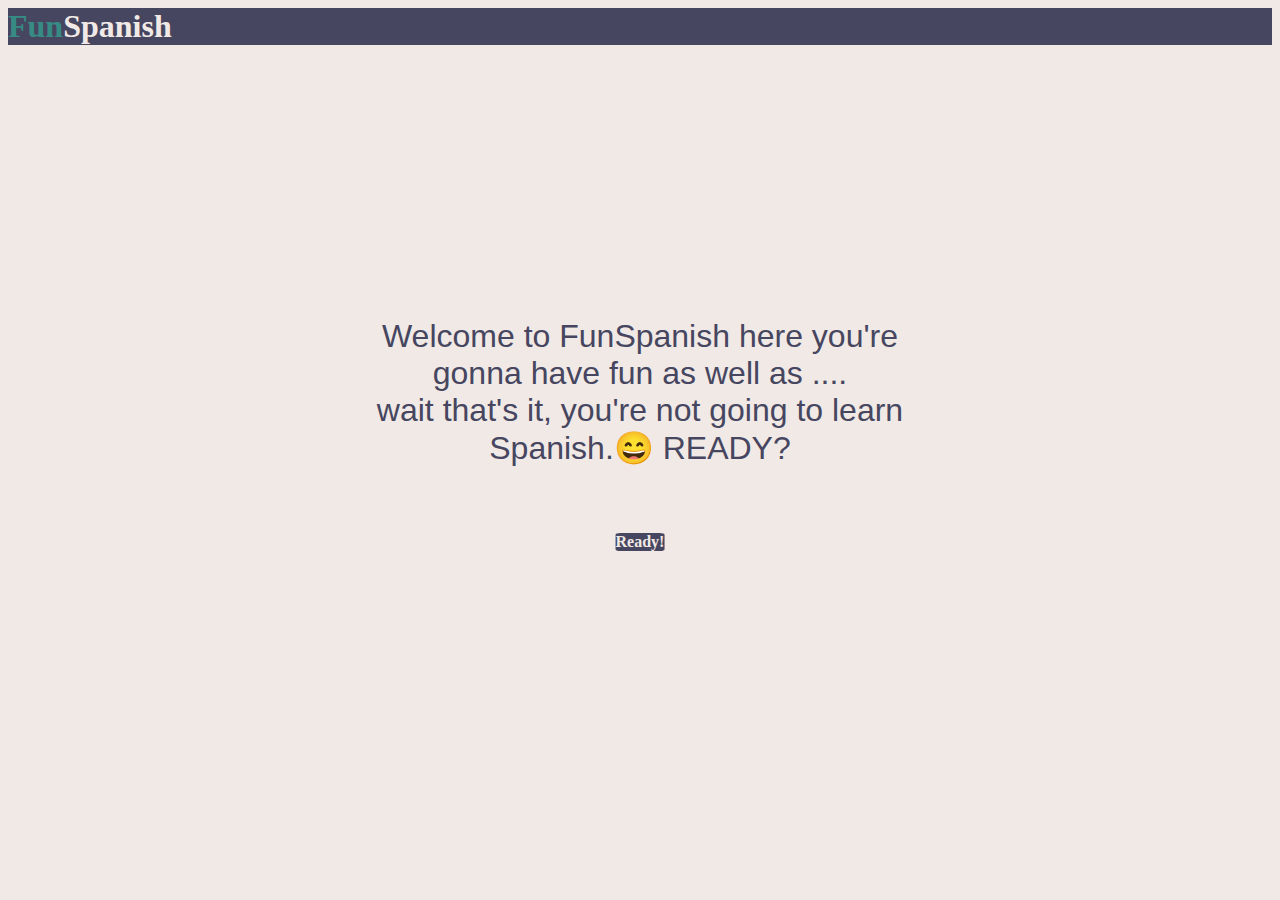
<file: index.html>
<!DOCTYPE html>
<html lang="en">
<head>
    <meta charset="UTF-8">
    <meta http-equiv="X-UA-Compatible" content="IE=edge">
    <link rel="shortcut icon" type="image/x-icon" href="logo.png" />
    <meta name="viewport" content="width=device-width, initial-scale=1.0">
    <link href="https://cdn.jsdelivr.net/npm/bootstrap@5.0.2/dist/css/bootstrap.min.css" 
    rel="stylesheet" integrity="sha384-EVSTQN3/azprG1Anm3QDgpJLIm9Nao0Yz1ztcQTwFspd3yD65VohhpuuCOmLASjC" crossorigin="anonymous">
    <script src="https://cdn.jsdelivr.net/npm/bootstrap@5.0.2/dist/js/bootstrap.bundle.min.js" 
    integrity="sha384-MrcW6ZMFYlzcLA8Nl+NtUVF0sA7MsXsP1UyJoMp4YLEuNSfAP+JcXn/tWtIaxVXM" crossorigin="anonymous"></script>
    <link rel="stylesheet" href="layoutcss.css">
    <link rel="stylesheet" href="style.css">
    <title>FunSpanish</title>
</head>
<body>
    <nav class="navbar navbar-light navbar">
        <div class="container-fluid">
          <a class="navbar-brand brand" style="color: #F1E9E5;font-weight: 900;" href="#"><span class="spann">Fun</span>Spanish</a>
        </div>
      </nav>
      <div class="container mainContainer">
          <h1 class="mainParagraph">Welcome to <span class="spanInParag">FunSpanish</span> here you're gonna have fun as well as ....<br>
        wait that's it, you're not going to learn Spanish.😄 READY?
      </h1><br><br>

      <a class="btn btn-lg startbtn" href="letras/letras.html">Ready!</a>
      </div>
      
</body>
</html>
</file>
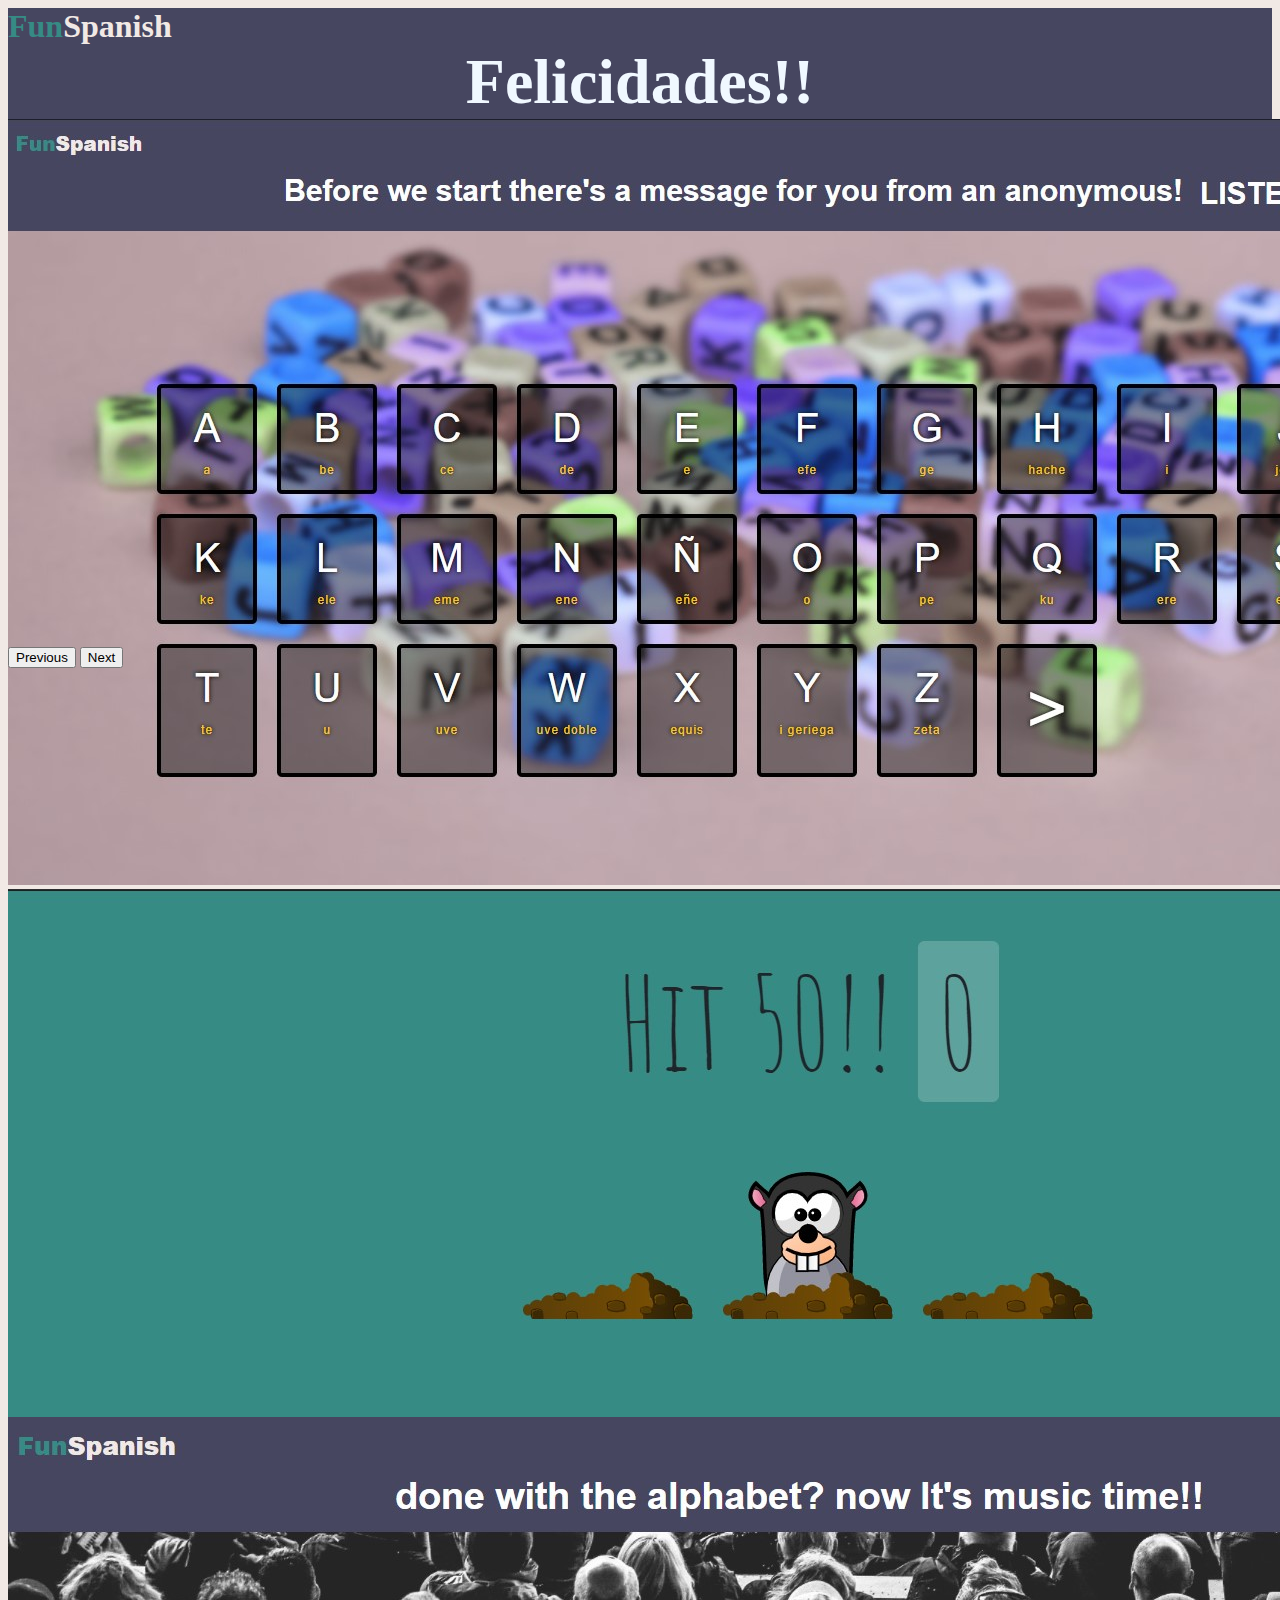
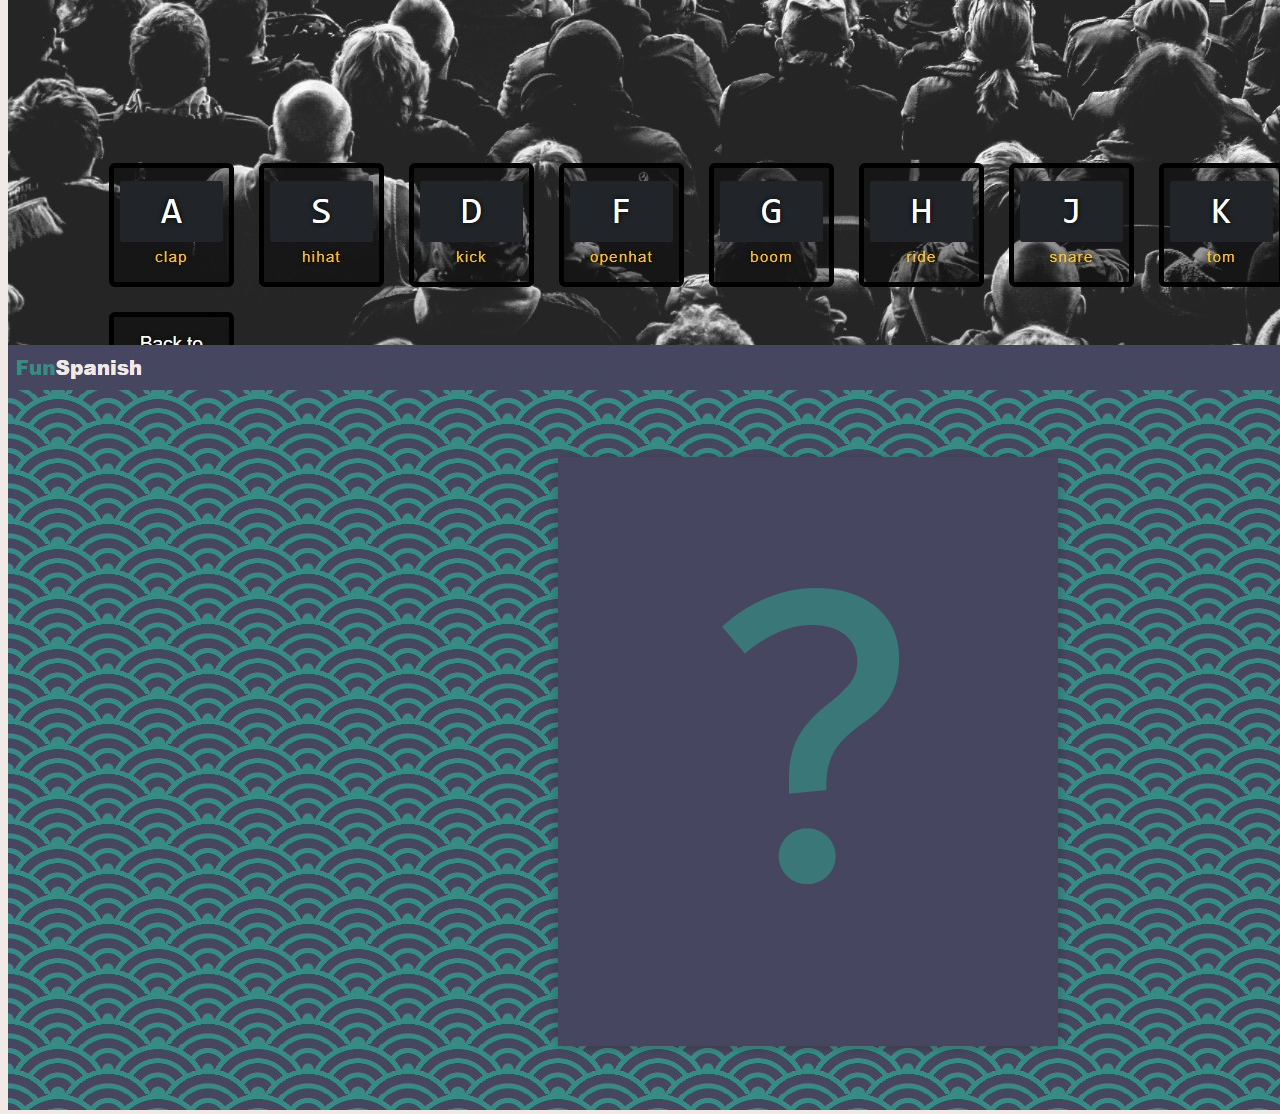
<file: end/end.html>
<!DOCTYPE html>
<html lang="en">
<head>
  <meta charset="UTF-8">
    <meta http-equiv="X-UA-Compatible" content="IE=edge">
    <meta name="viewport" content="width=device-width, initial-scale=1.0">
    <link rel="shortcut icon" type="image/x-icon" href="../logo.png" />
    <link href="https://cdn.jsdelivr.net/npm/bootstrap@5.0.2/dist/css/bootstrap.min.css" 
    rel="stylesheet" integrity="sha384-EVSTQN3/azprG1Anm3QDgpJLIm9Nao0Yz1ztcQTwFspd3yD65VohhpuuCOmLASjC" crossorigin="anonymous">
    <script src="https://cdn.jsdelivr.net/npm/bootstrap@5.0.2/dist/js/bootstrap.bundle.min.js" 
    integrity="sha384-MrcW6ZMFYlzcLA8Nl+NtUVF0sA7MsXsP1UyJoMp4YLEuNSfAP+JcXn/tWtIaxVXM" crossorigin="anonymous"></script>
    <link rel="stylesheet" href="../layoutcss.css">
    <link rel="stylesheet" href="../style.css">
    <link rel="stylesheet" href="style.css">
  <title>FunSpanish - alphabet</title>
</head>
<body>
  <nav class="navbar navbar-light navbar">
    <div class="container-fluid">
      <a class="navbar-brand brand" style="color: #F1E9E5;font-weight: 900;" href="../index.html"><span class="spann">Fun</span>Spanish</a>
    </div>
  </nav>

  <div class="container">
    <div class="row">
        <div class="end">
          Felicidades!!
        </div>
        <div class="row">
          <div id="carouselExampleControls" class="carousel slide" data-bs-ride="carousel">
            <div class="carousel-inner myslide">
              <div class="carousel-item active">
                <a href="../letras/letras.html">
                  <img src="images/letters.jpg" class="d-block w-100" alt="...">
                </a>
              </div>
              <div class="carousel-item myslide">
                <a href="../game1/hithim.html">
                  <img src="images/hitmole.jpg" class="d-block w-100" alt="...">
                </a>
              </div>
              <div class="carousel-item myslide">
                <a href="../letras/piano.html">
                  <img src="images/music.jpg" class="d-block w-100" alt="...">
                </a>
              </div>
              <div class="carousel-item myslide">
                <a href="../game2/practive listening.html">
                  <img src="images/newfeature.jpg" class="d-block w-100" alt="...">
                </a>
              </div>
            </div>
            <button class="carousel-control-prev" type="button" data-bs-target="#carouselExampleControls" data-bs-slide="prev">
              <span class="carousel-control-prev-icon" aria-hidden="true"></span>
              <span class="visually-hidden">Previous</span>
            </button>
            <button class="carousel-control-next" type="button" data-bs-target="#carouselExampleControls" data-bs-slide="next">
              <span class="carousel-control-next-icon" aria-hidden="true"></span>
              <span class="visually-hidden">Next</span>
            </button>
          </div>
      </div>
    </div>
  </div>
</body>
</html>
</file>
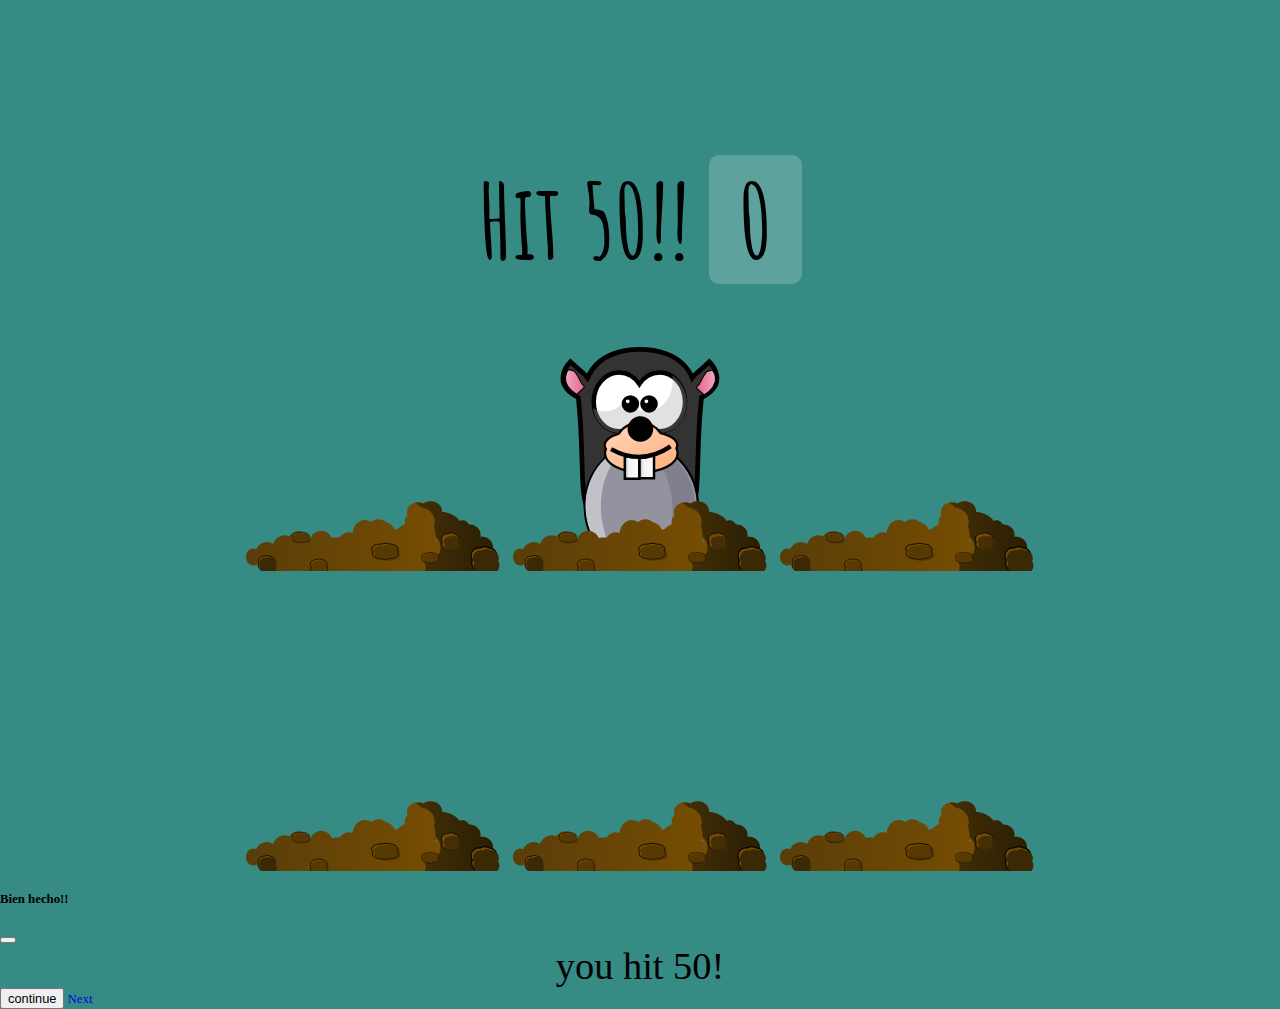
<file: game1/hithim.html>
<!DOCTYPE html>
<html lang="en">
<head>
  <meta charset="UTF-8">
  <meta http-equiv="X-UA-Compatible" content="IE=edge">
    <meta name="viewport" content="width=device-width, initial-scale=1.0">
  <title>practice listening</title>
  <link rel="shortcut icon" type="image/x-icon" href="../logo.png" />
  <link href="https://cdn.jsdelivr.net/npm/bootstrap@5.0.2/dist/css/bootstrap.min.css" 
    rel="stylesheet" integrity="sha384-EVSTQN3/azprG1Anm3QDgpJLIm9Nao0Yz1ztcQTwFspd3yD65VohhpuuCOmLASjC" crossorigin="anonymous">
    <script src="https://cdn.jsdelivr.net/npm/bootstrap@5.0.2/dist/js/bootstrap.bundle.min.js" 
    integrity="sha384-MrcW6ZMFYlzcLA8Nl+NtUVF0sA7MsXsP1UyJoMp4YLEuNSfAP+JcXn/tWtIaxVXM" crossorigin="anonymous"></script>
    <link rel="stylesheet" href="../layoutcss.css"> 
  <title>Whack A Mole!</title>
  <link href='https://fonts.googleapis.com/css?family=Amatic+SC:400,700' rel='stylesheet' type='text/css'>
  <link rel="stylesheet" href="style.css">
</head>
<body>
  <div class="container-fluid" style="padding-top: 10rem;">
    <div class="row">
      <h1 class="hitscore">Hit 50!! <span class="score">0</span></h1>
      <!-- <button onClick="startGame()">Start!</button> -->
    </div>
      <div class="container-fluid row mainContainer">
        <div class="game row mainContainer">
          <div class="hole hole1">
            <div class="mole"></div>
          </div>
          <div class="hole hole2">
            <div class="mole"></div>
          </div>
          <div class="hole hole3">
            <div class="mole"></div>
          </div>
          <div class="hole hole4">
            <div class="mole"></div>
          </div>
          <div class="hole hole5">
            <div class="mole"></div>
          </div>
          <div class="hole hole6">
            <div class="mole"></div>
          </div>
        </div>
      </div>
  </div>  
  


  
  <a type="button" id="next" class="btn btn-lg btn-light hidden hitmoleBtn" href="../end/end.html">
    Next
  </a>
  <!-- Button trigger modal -->
  <button type="button" id="modal" class="btn btn-lg btn-light hidden hitmoleBtn"  data-bs-toggle="modal" data-bs-target="#exampleModal">
    modal
  </button>

<!-- Modal -->
<div class="modal fade" id="exampleModal" tabindex="-1" aria-labelledby="exampleModalLabel" aria-hidden="true">
  <div class="modal-dialog">
    <div class="modal-content">
      <div class="modal-header">
        <h5 class="modal-title" id="exampleModalLabel">Bien hecho!!</h5>
        <button type="button" class="btn-close" data-bs-dismiss="modal" aria-label="Close"></button>
      </div>
      <div class="modal-body">
        you hit 50! 
      </div>
      <div class="modal-footer">
        <button type="button" class="btn btn-secondary" data-bs-dismiss="modal">continue</button>
        <a class="btn btn-primary" href="../end/end.html">Next</a>
      </div>
    </div>
  </div>
</div>

<script>
  const holes = document.querySelectorAll('.hole');
  const scoreBoard = document.querySelector('.score');
  const moles = document.querySelectorAll('.mole');
  let lastHole;
  let timeUp = false;
  let score = 0;

  function randomTime(min, max) {
    return Math.round(Math.random() * (max - min) + min);
  }

  function randomHole(holes) {
    const idx = Math.floor(Math.random() * holes.length);
    const hole = holes[idx];
    if (hole === lastHole) {
      // console.log('Ah nah thats the same one bud');
      return randomHole(holes);
    }
    lastHole = hole;
    return hole;
  }

  function peep() {
    const time = randomTime(200, 1000);
    const hole = randomHole(holes);
    hole.classList.add('up');
    setTimeout(() => {
      hole.classList.remove('up');
      if (!timeUp) peep();
    }, time);
  }

  function startGame() {
    scoreBoard.textContent = 0;
    timeUp = false;
    score = 0;
    peep();
    // setTimeout(() => timeUp = true, 10000)
  }

  function bonk(e) {
    if(!e.isTrusted) return; // cheater!
    score++;
    if(score===50){
      const btn = document.getElementById('modal');
      btn.click();
      document.getElementById('next').classList.remove('hidden');
      // document.getElementById('exampleModal').style.display ='block';
    }
    this.parentNode.classList.remove('up');
    scoreBoard.textContent = score;
  }

  moles.forEach(mole => mole.addEventListener('click', bonk));
  startGame()

</script>
</body>
</html>
</file>
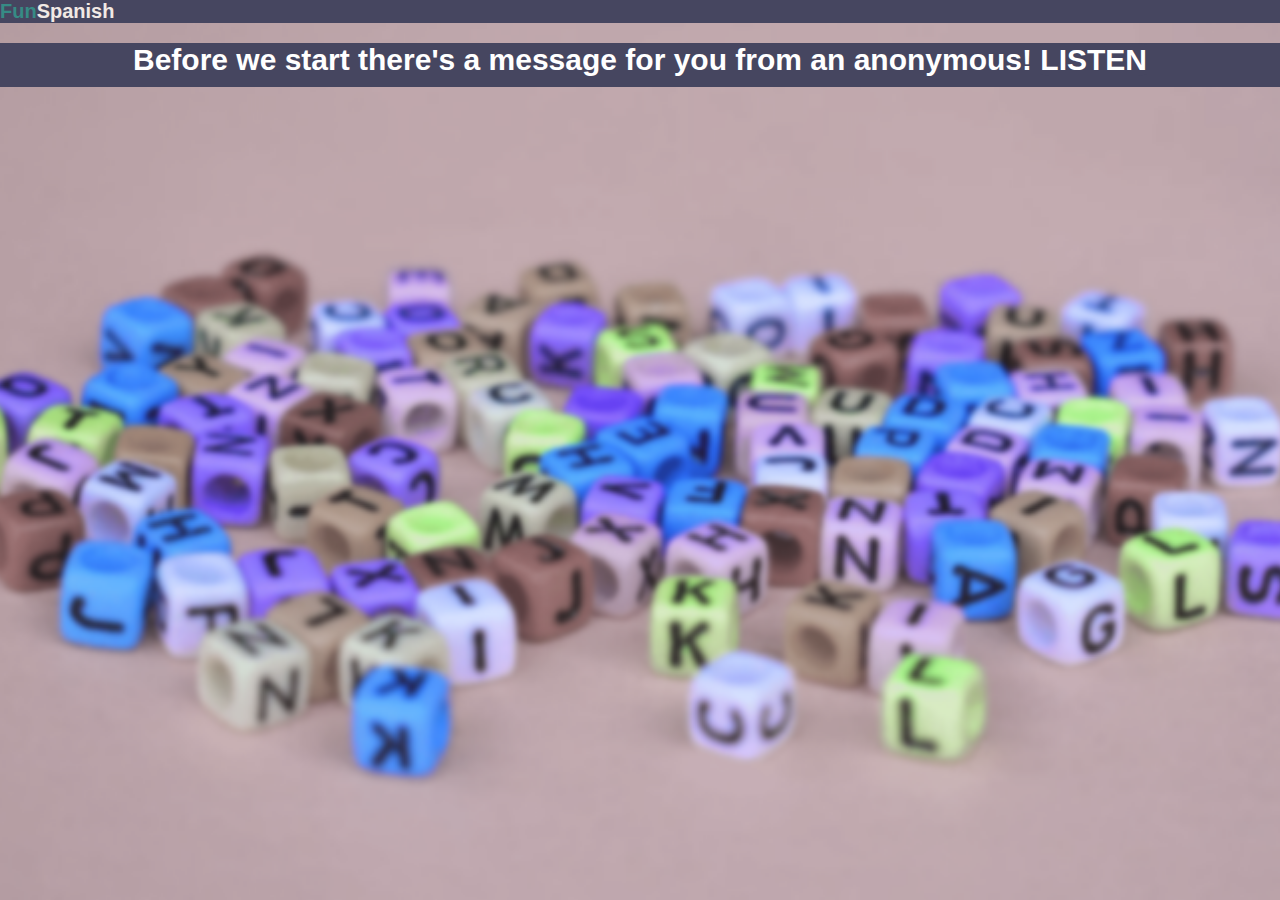
<file: letras/letras.html>
<!DOCTYPE html>
<html lang="en">
<head>
  <meta charset="UTF-8">
    <meta http-equiv="X-UA-Compatible" content="IE=edge">
    <meta name="viewport" content="width=device-width, initial-scale=1.0">
    <link rel="shortcut icon" type="image/x-icon" href="../logo.png" />
    <link href="https://cdn.jsdelivr.net/npm/bootstrap@5.0.2/dist/css/bootstrap.min.css" 
    rel="stylesheet" integrity="sha384-EVSTQN3/azprG1Anm3QDgpJLIm9Nao0Yz1ztcQTwFspd3yD65VohhpuuCOmLASjC" crossorigin="anonymous">
    <script src="https://cdn.jsdelivr.net/npm/bootstrap@5.0.2/dist/js/bootstrap.bundle.min.js" 
    integrity="sha384-MrcW6ZMFYlzcLA8Nl+NtUVF0sA7MsXsP1UyJoMp4YLEuNSfAP+JcXn/tWtIaxVXM" crossorigin="anonymous"></script>
    <link rel="stylesheet" href="../layoutcss.css">
    <link rel="stylesheet" href="style.css">
  <title>FunSpanish - alphabet</title> 
</head>
<body>

  <nav class="navbar navbar-light navbar">
    <div class="container-fluid">
      <a class="navbar-brand brand" style="color: #F1E9E5;font-weight: 900;" href="../index.html"><span class="spann">Fun</span>Spanish</a>
    </div>
  </nav>
  <h1 class="paragraph">Before we start there's a message for you from an anonymous! <span id="listenbtn" class="btn listen">LISTEN</span></h1>
  <div id="keys" class="container keys hidden">
    <div class="row">
      <div data-key="a" class="key">
        <div>A</div>
        <span class="sound">a</span>
      </div>
      <div data-key="b" class="key">
        <div>B</div>
        <span class="sound">be</span>
      </div>
      <div data-key="c" class="key">
        <div>C</div>
        <span class="sound">ce</span>
      </div>
      <div data-key="d" class="key">
        <div>D</div>
        <span class="sound">de</span>
      </div>
      <div data-key="e" class="key">
        <div>E</div>
        <span class="sound">e</span>
      </div>
      <div data-key="f" class="key">
        <div>F</div>
        <span class="sound">efe</span>
      </div><div data-key="g" class="key">
        <div>G</div>
        <span class="sound">ge</span>
      </div>
      <div data-key="h" class="key">
        <div>H</div>
        <span class="sound">hache</span>
      </div>
      <div data-key="i" class="key">
        <div>I</div>
        <span class="sound">i</span>
      </div>
      <div data-key="j" class="key">
        <div>J</div>
        <span class="sound">jota</span>
      </div>
      <div data-key="k" class="key">
        <div>K</div>
        <span class="sound">Ke</span>
      </div>
      <div data-key="l" class="key">
        <div>L</div>
        <span class="sound">ele</span>
      </div>
      <div data-key="m" class="key">
        <div>M</div>
        <span class="sound">eme</span>
      </div>
      <div data-key="n" class="key">
        <div>N</div>
        <span class="sound">ene</span>
      </div>
      <div data-key="ñ" class="key">
        <div>Ñ</div>
        <span class="sound">eñe</span>
      </div>
      <div data-key="o" class="key">
        <div>O</div>
        <span class="sound">o</span>
      </div>
      <div data-key="p" class="key">
        <div>P</div>
        <span class="sound">pe</span>
      </div>
      <div data-key="q" class="key">
        <div>Q</div>
        <span class="sound">ku</span>
      </div>
      <div data-key="r" class="key">
        <div>R</div>
        <span class="sound">ere</span>
      </div>
      <div data-key="s" class="key">
        <div>S</div>
        <span class="sound">ese</span>
      </div>
      <div data-key="t" class="key">
        <div>T</div>
        <span class="sound">te</span>
      </div>
      <div data-key="u" class="key">
        <div>U</div>
        <span class="sound">u</span>
      </div>
      <div data-key="v" class="key">
        <div>V</div>
        <span class="sound">uve</span>
      </div>
      <div data-key="w" class="key">
        <div>W</div>
        <span class="sound">uve doble</span>
      </div>
      <div data-key="x" class="key">
        <div>X</div>
        <span class="sound">equis</span>
      </div>
      <div data-key="y" class="key">
        <div>Y</div>
        <span class="sound">i griega</span>
      </div>
      <div data-key="z" class="key">
        <div>Z</div>
        <span class="sound">zeta</span>
      </div>
      <a class="key btn btn-lg link" href="piano.html">
        >
      </a>
    </div>
  </div>
  

  <audio data-key="a" src="letters sounds/a.mp3"></audio>
  <audio data-key="b" src="letters sounds/b.mp3"></audio>
  <audio data-key="c" src="letters sounds/c.mp3"></audio>
  <audio data-key="d" src="letters sounds/d.mp3"></audio>
  <audio data-key="e" src="letters sounds/e.mp3"></audio>
  <audio data-key="f" src="letters sounds/f.mp3"></audio>
  <audio data-key="g" src="letters sounds/g.mp3"></audio>
  <audio data-key="h" src="letters sounds/h.mp3"></audio>
  <audio data-key="i" src="letters sounds/i.mp3"></audio>
  <audio data-key="j" src="letters sounds/j.mp3"></audio>
  <audio data-key="k" src="letters sounds/k.mp3"></audio>
  <audio data-key="l" src="letters sounds/l.mp3"></audio>
  <audio data-key="m" src="letters sounds/m.mp3"></audio>
  <audio data-key="n" src="letters sounds/n.mp3"></audio>
  <audio data-key="ñ" src="letters sounds/ñ.mp3"></audio>
  <audio data-key="o" src="letters sounds/o.mp3"></audio>
  <audio data-key="p" src="letters sounds/p.mp3"></audio>
  <audio data-key="q" src="letters sounds/q.mp3"></audio>
  <audio data-key="r" src="letters sounds/r.mp3"></audio>
  <audio data-key="s" src="letters sounds/s.mp3"></audio>
  <audio data-key="t" src="letters sounds/t.mp3"></audio>
  <audio data-key="u" src="letters sounds/u.mp3"></audio>
  <audio data-key="v" src="letters sounds/v.mp3"></audio>
  <audio data-key="w" src="letters sounds/w.mp3"></audio>
  <audio data-key="x" src="letters sounds/x.mp3"></audio>
  <audio data-key="y" src="letters sounds/y.mp3"></audio>
  <audio data-key="z" src="letters sounds/z.mp3"></audio>
  <audio data-key="c2" src="letters sounds/c2.mp3"></audio>
  <audio data-key="z2" src="letters sounds/z2.mp3"></audio>
  <audio data-key="message" src="sounds/message.mp3"></audio>

<script>
  function removeTransition(e) {
    if (e.propertyName !== 'transform') return;
    e.target.classList.remove('playing');
  }

  function playSound(e) {
    
    if(!e.keyCode){
      const letter = this.getAttribute('data-key')
      var audio = document.querySelector(`audio[data-key="${letter}"]`);
      var key = document.querySelector(`div[data-key="${letter}"]`);
    }else{
      var audio = document.querySelector(`audio[data-key="${e.key}"]`);
      var key = document.querySelector(`div[data-key="${e.key}"]`);
    }
    if (!audio) return;

    key.classList.add('playing');
    audio.currentTime = 0;
    audio.play();
  }
  function playMessage(){
    var audio = document.querySelector(`audio[data-key="message"]`);
    // this.classList.add('playing');
    document.getElementById('keys').classList.remove('hidden');

    audio.currentTime = 0;
    audio.play();
  }
  const listenbtn = document.getElementById('listenbtn')
  listenbtn.addEventListener('click',playMessage)
  const keys = Array.from(document.querySelectorAll('.key'));
  keys.forEach(key => key.addEventListener('transitionend', removeTransition));
  window.addEventListener('keydown', playSound);
  keys.forEach(key=> key.addEventListener('click', playSound));
</script>


</body>
</html>
</file>
<file: layoutcss.css>
.navbar{
    background-color: #464660;
}
.navbar a{
    font-size:2rem;
}
.spann{
    color: #368B85;
}
div.hidden,a.hidden,button.hidden{
    display: none;
}
.center{
    display: block;
    margin: auto;
}
a{
    text-decoration: none;
}
a:hover{
    color: #368B85;
}
.row{
    --bs-gutter-x: 0rem;
}
</file>
<file: style.css>
body{
    background-color: #F1E9E5;
}
nav div a.white{
    color: #F1E9E5;
}
.spann{
    color: #368B85;
}
.mainParagraph{
    margin-top: 10%;
    text-align: center;
    padding:1.1rem;
    font-weight: 500;
    font-family:'Lucida Sans', 'Lucida Sans Regular', 'Lucida Grande', 'Lucida Sans Unicode', Geneva, Verdana, sans-serif;
    color: #464660;
}
.mainContainer{
    position: absolute;
  top: 50%;
  left: 50%;
  transform: translate(-50%, -70%);
}
.startbtn{
    border-radius: 10%;
    background-color: #464660;
    color: #F1E9E5;
    font-weight: bold;
    position: absolute;
    left: 50%;
    transform: translate(-50%, -50%)
}
.startbtn:hover{
    border: 0.25rem solid #464660;
    color: #F1E9E5;
}
.spanInParag:hover{
    color: #368B85;
    font-weight: 600;
}
</file>
<file: end/style.css>
.end{
    text-align: center;
    background-color: #464660;
    font-size: 5vw;
    font-weight: 700;
    color: aliceblue;
}
.myslide{
    width: 100%;
    max-height: 40vw;
    margin-bottom: 1rem;
}
.myslide:hover{
    opacity: 90%;
}
</file>
<file: game1/style.css>
html {
  box-sizing: border-box;
  font-size: 10px;
  
}

*, *:before, *:after {
  box-sizing: inherit;
}

body {
  padding: 0;
  margin: 0;
  background: #368B85;
}

h1 {
  text-align: center;
  font-family: 'Amatic SC', cursive;
  font-size: 10rem;
  line-height: 1;
  margin-bottom: 0;
}
.hitscore{
font-size: 8vw;
}
.score {
  font-family: 'Amatic SC', cursive;
  background: rgba(255,255,255,0.2);
  padding: 0 3rem;
  line-height: 1;
  border-radius: 1rem;
}

.game {
  width: 800px;
  height: 600px;
  display: flex;
  flex-wrap: wrap;
}

.hole {
  flex: 1 0 33.33%;
  overflow: hidden;
  position: relative;
}
.mainContainer{
  margin: auto;
}
div.modal *{
  font-size: 1vw;
}
div.modal-body{
  font-size: 3vw;
  text-align: center;
}

.hitmoleBtn{
  margin: auto;
  display: block;
  width: 100px;
  margin-top: 1rem;
  font-weight: bold;
  color: #464660;
}
@media screen and (max-width: 552px) {
  .hole {
    flex: 50%;
  }
  .game{
    width: 300px;
    height: 500px;
  }
}
.hole:after {
  display: block;
  background: url(dirt.svg) bottom center no-repeat;
  background-size: contain;
  content: '';
  width: 100%;
  height:100px;
  position: absolute;
  z-index: 2;
  bottom: -30px;
}

.mole {
  background: url('mole.svg') bottom center no-repeat;
  background-size: 60%;
  position: absolute;
  top: 100%;
  width: 100%;
  height: 100%;
  transition:all 0.4s;
}

.hole.up .mole {
  top: 0;
}
</file>
<file: letras/style.css>
html {
  font-size: 10px;
}

body,html {
  margin: 0;
  padding: 0;
  background: url('./background.png') bottom center;
  background-size: cover;
  background-repeat: no-repeat;
  background-attachment: fixed;
  font-family: sans-serif;
}

.keys {
  display: flex;
  flex: 1;
  min-height: 90vh;
  align-items: center;
  justify-content: center;
}

.key {
  border: .4rem solid black;
  border-radius: .5rem;
  margin: 1rem;
  font-size: 1.5rem;
  padding: 1rem .5rem;
  transition: all .07s ease;
  width: 10rem;
  text-align: center;
  color: white;
  background: rgba(0,0,0,0.4);
  text-shadow: 0 0 .5rem black;
}

.playing {
  transform: scale(1.1);
  border-color: #ffc600;
  box-shadow: 0 0 1rem #ffc600;
}

.key div {
  display: block;
  font-size: 4rem;
}

.sound {
  font-size: 1.2rem;
  text-transform: lowercase;
  letter-spacing: .1rem;
  color: #ffc600;
}
.paragraph,.listen{
  font-weight: 600;
  font-size: 3rem;
}
.paragraph{
  color: white;
  text-align: center;
  background-color: #464660;
  padding-bottom: 1rem;
}
.listen{
  background-color: #464660;
  color: white;
  border-radius: 10%;
  cursor: pointer;
}
.listen:hover{
  color: #368B85;
}
a.link{
  cursor: pointer;
  font-size: 7rem;    
}
</file>
